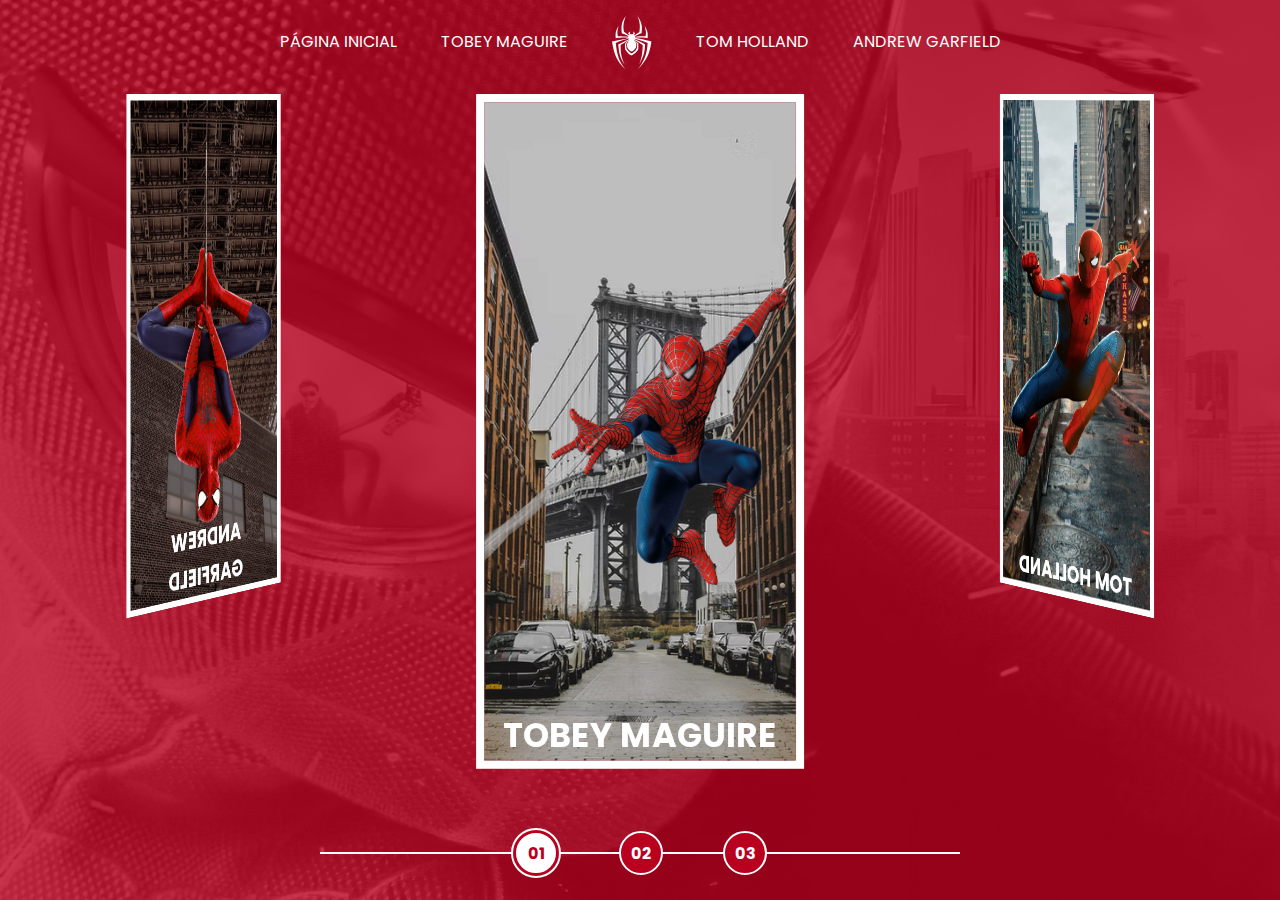
<file: index.html>
<!DOCTYPE html>
<html lang="pt-br">
<head>
  <meta charset="UTF-8">
  <meta http-equiv="X-UA-Compatible" content="IE=edge">
  <meta name="viewport" content="width=device-width, initial-scale=1.0">
  <link rel="stylesheet" href="./assets/css/home.css">
  <script defer src="./assets/scripts/script.js"></script>
  <title>Spider Man | Multiverse</title>
</head>
<body>
  <nav class="s-menu">
    <ul>
      <li class="s-menu__item"><a href="./index.html" class="s-menu__link">Página Inicial</a></li>
      <li class="s-menu__item"><a href="./pages/tobey-maguire/spiderman1.html" class="s-menu__link">Tobey Maguire</a></li>
      <img class="s-menu__icon" src="./assets/images/icons/spider.svg" alt="Spider-Man Multiverse">
      <li class="s-menu__item"><a href="./pages/tom-holland/spidermanT1.html" class="s-menu__link">Tom Holland</a></li>
      <li class="s-menu__item"><a href="./pages/andrew-garfield/spidermanA1.html" class="s-menu__link">Andrew Garfield</a></li>
    </ul>
  </nav>
  <div class="s-container">
    <div class="s-card-carousel" style="transform: translateZ(-40vw) rotateY(0deg);">
        <a href="./pages/tobey-maguire/spiderman1.html" id="spider-man-01" class="s-card">
            <img src="./assets/images/pic-sm-bg-01.jpg" class="s-card__background">
            <img class="s-card__image" src="./assets/images/spider-man-01.png" alt="Tobey Maguire">
            <h2 class="s-card__title">Tobey Maguire</h2>
          </a>
          <a href="./pages/tom-holland/spidermanT1.html" id="spider-man-02" class="s-card">
            <img src="./assets/images/pic-sm-bg-02.jpg" class="s-card__background">
            <img class="s-card__image" src="./assets/images/spider-man-02.png" alt="Tom Holland">
            <h2 class="s-card__title">Tom Holland</h2>
          </a>
          <a href="./pages/andrew-garfield/spidermanA1.html" id="spider-man-03" class="s-card">
            <img src="./assets/images/pic-sm-bg-03.jpg" class="s-card__background">
            <img class="s-card__image" src="./assets/images/spider-man-03.png" alt="Andrew Garfield">
            <h2 class="s-card__title">Andrew Garfield</h2>
          </a>
    </div>
  </div>
  <div class="s-controller">
    <div id="1" onclick="selectCarouselItem(this)" class="s-controller__button s-controller__button--active">
      01
    </div>
    <div id="2" onclick="selectCarouselItem(this)" class="s-controller__button">
      02
    </div>
    <div id="3" onclick="selectCarouselItem(this)" class="s-controller__button">
      03
    </div>
    <div class="s-controller__line"></div>
  </div>
</body>
</html>
</file>
<file: assets/css/home.css>
@import url('../../assets/css/reset.css');
@import url('../../assets/css/global.css');

body {
    background-color: var(--primary-color);
}

body::before {
    content: "";
    background-image: url('../images/spider-man-background.jpg');
    background-repeat: no-repeat;
    background-position: center;
    background-size: cover;
    width: 100%;
    height: 100%;
    position: absolute;
    opacity: .2;
    transition: background-image 1s ease-in-out, opacity 1s ease-in-out;
  }

.s-menu {
    padding: 1rem 0 1.5rem;
    width: 100%;
    text-align: center;
    position: relative;
  }

.s-menu__item {
    display: inline-block;
    text-transform: uppercase;
    margin: 0 1.25rem;
  }

.s-menu__icon {
    width: 2.5rem;
    margin: 0 1.25rem;
    vertical-align: middle;
  }

.s-container {
    position: relative;
    display: flex;
    flex-direction: row;
    align-items: center;
    justify-content: space-evenly;
    perspective: 3000px;
  }

.s-card {
    border: 0.5rem solid #FFF;
    width: 100%;
    height: 70vh;
    position: absolute;
    transition: filter .5s ease-in-out;
  }

  .s-card:nth-child(1) {
    transform: rotateY(0deg) translateZ(50vw);
  }

  .s-card:nth-child(2) {
    transform: rotateY(120deg) translateZ(50vw);
  }

  .s-card:nth-child(3) {
    transform: rotateY(240deg) translateZ(50vw);
  }

.s-card__background {
    width: 100%;
    height: 100%;
    object-fit: cover;
    position: absolute;
    opacity: 1;
    transition: opacity 1s ease-in-out;
  }

.s-card__image {
    width: 100%;
    height: 100%;
    object-fit: contain;
    transition: 1s ease-in-out;
    position: relative;
  }

.s-card__title {
    font-size: 2rem;
    text-transform: uppercase;
    text-align: center;
    position: absolute;
    width: 100%;
    bottom: 0;
    transition: bottom 1s ease-in-out;
  }

 .s-controller {
    position: absolute;
    display: flex;
    justify-content: center;
    align-items: center;
    margin-top: 3rem;
    bottom: 1.5rem;
    width: 100%;
  }
  

.s-controller__button {
    display: flex;
    align-items: center;
    justify-content: center;
    width: 2.5rem;
    height: 2.5rem;
    border: 2px solid #FFF;
    border-radius: 50%;
    background-color: var(--primary-color);
    text-align: center;
    font-size: 1rem;
    font-weight: bold;
    cursor: pointer;
    z-index: 1;
    transition: transform 0.3s ease-in-out;
  }

.s-controller__button:hover {
    transform: scale(1.1);
  }

.s-controller__button:nth-child(2) {
    margin: 0 3.75rem;
  }

  .s-controller__button--active {
    background-color: #FFF;
    color: var(--primary-color);
    border: 0.1875rem solid var(--primary-color);
    outline: 0.125rem solid #FFF;
  }

 .s-controller__line {
    background-color: #FFF;
    width: 50%;
    height: 2px;
    position: absolute;
  }

/* Hover Animation */

.s-card--hovered .s-card__background {
    cursor: pointer;
    opacity: 0;
  }

.s-card--hovered .s-card__image {
    transform: scale(1.4);
    filter: drop-shadow(30px 10px 4px rgba(0, 0, 0, .5));
  }

body#spider-man-01-hovered::before {
    background-image: url('../images/pic-sm-bg-01.jpg');
  }
  
body#spider-man-02-hovered::before {
    background-image: url('../images/pic-sm-bg-02.jpg');
  }
  
body#spider-man-03-hovered::before {
    background-image: url('../images/pic-sm-bg-03.jpg');
  }
  
body[id^="spider-man-"]::before {
    opacity: 1;
  }
  
body[id^="spider-man-"] .s-card:not(.s-card--hovered) {
    filter: grayscale(100%);
  }

.s-card--hovered .s-card__title {
    bottom: 50%;
}

.s-card-carousel {
  display: flex;
  justify-content: center;
  width: calc(100vw / 3 - 10%);
  transform-style: preserve-3d;
  transition: transform 0.4s ease-in;
}
</file>
